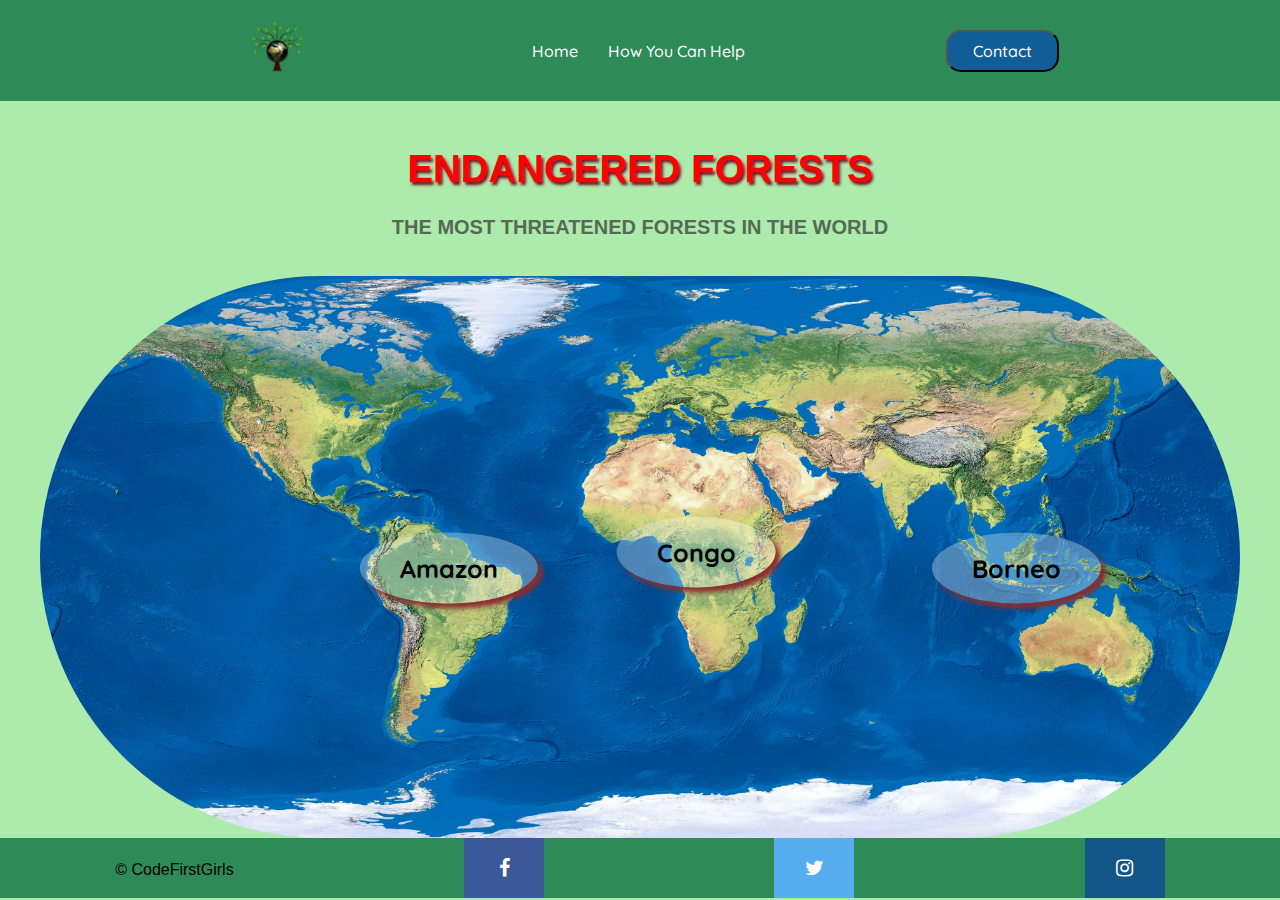
<file: index.html>
<!DOCTYPE html>
<html lang="en">
  <link rel="stylesheet" href="https://cdnjs.cloudflare.com/ajax/libs/font-awesome/4.7.0/css/font-awesome.min.css">

  <head>
    <link rel="preconnect" href="https://fonts.gstatic.com">
<link href="https://fonts.googleapis.com/css2?family=Quicksand:wght@500&display=swap'" rel="stylesheet">
    <link rel="stylesheet" href="main.css">
    <meta name="viewport" content="width=device-width, initial-scale=1.0">
  </head>

  <body class="body">
    
 <div class="topnav">
            <a href="index.html">
            <img class="logo" src="logo.png" alt="logo"></a>
            <nav>
                <ul class="nav-links">
                    <li><a href="https://angelasor.github.io/my-website/" class="middle">Home</a></li>
                    <li><a href="https://angelasor.github.io/my-website/howyoucanhelp.html" class="middle">How You Can Help</a></li>
                   
                </ul>
            </nav>
            <div class="cta" href="#"><button onclick="document.location='https://angelasor.github.io/my-website/contactpage.html'">Contact</button></div>
    
  </div>

    <header>
      <h1>ENDANGERED FORESTS</h1>
      <h2>THE MOST THREATENED FORESTS IN THE WORLD</h2>
    </header>
      
    <div class="image_container">
      
      <img src="map.jpg" class="image">
      
      <a class="btn btn1" href="https://angelasor.github.io/my-website/AmazonForest.html">Amazon</a>
      <a class="btn btn2" href="https://angelasor.github.io/my-website/Borneo.html">Borneo</a>
      <a class="btn btn3" href="https://angelasor.github.io/my-website/Congo.html">Congo</a>
      
          
  </div>


  

    <footer class="bottomnav">
      <p class="cfg">&#169; CodeFirstGirls</p>
      <a class="fa fa-facebook" href="https://www.facebook.com/"></a>
      <a class="fa fa-twitter" href="https://twitter.com/"></a>
      <a class="fa fa-instagram" href="https://www.instagram.com/"></a>
      
    <footer>
  </body>

</html>
</file>
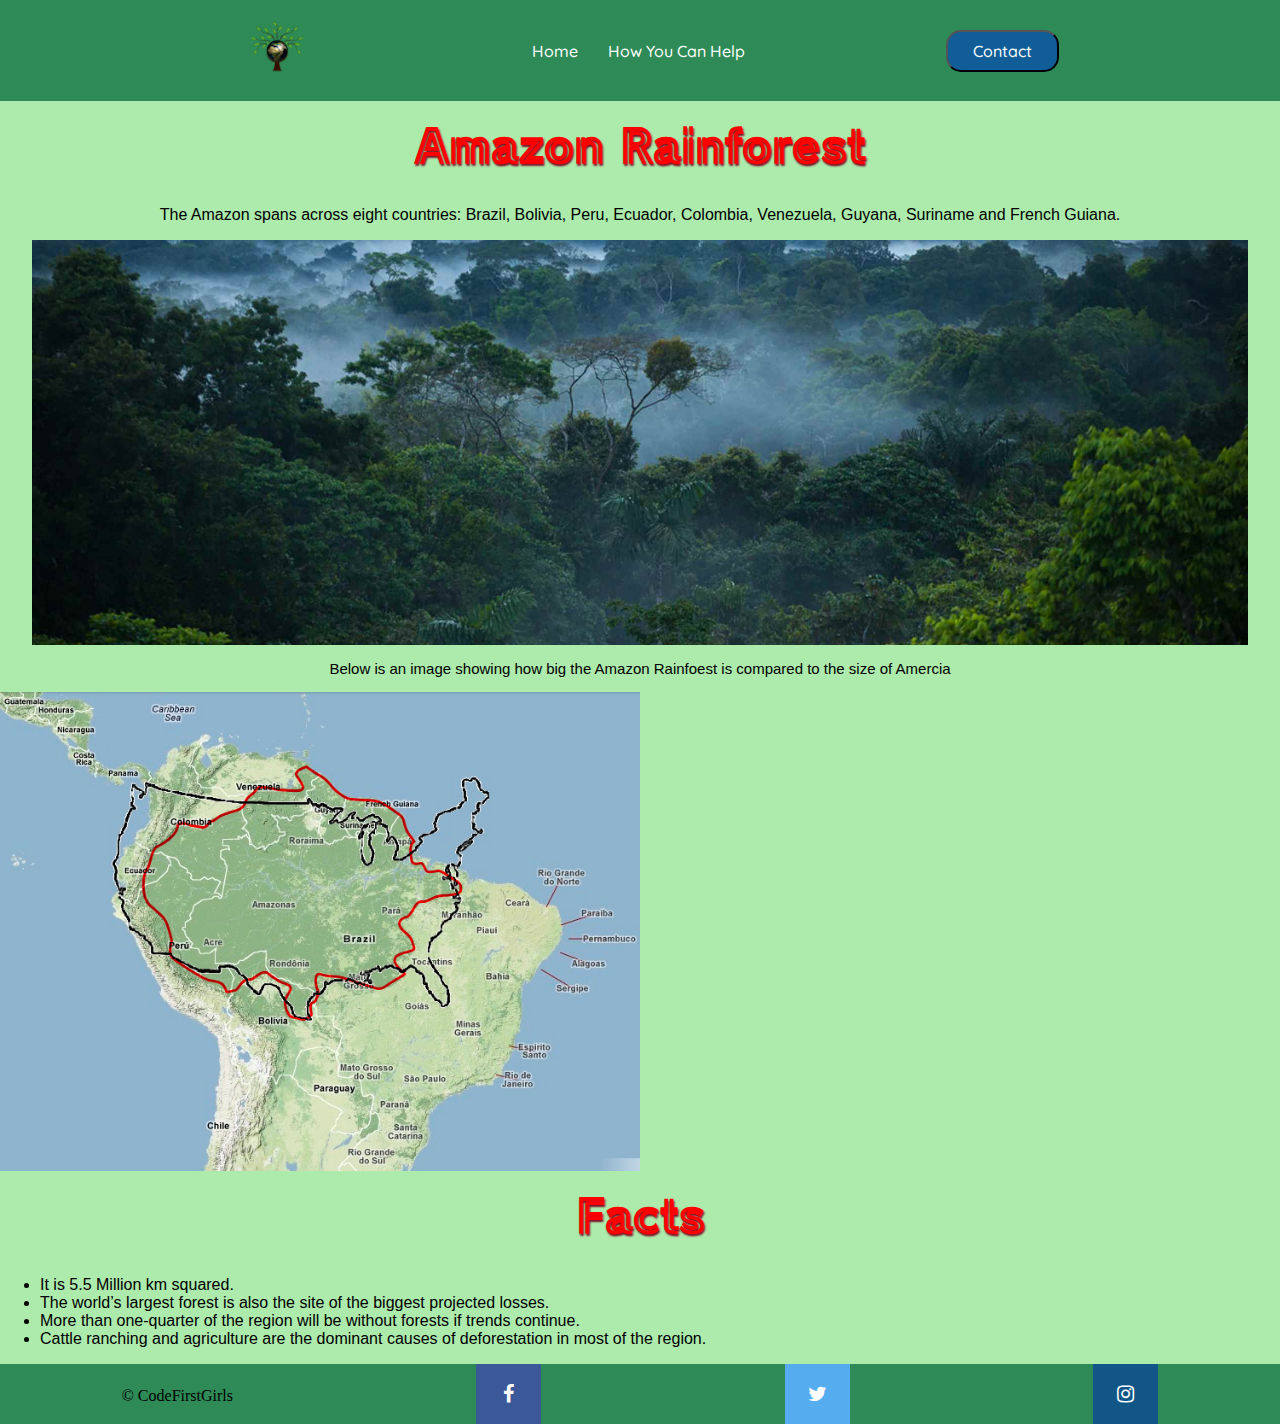
<file: AmazonForest.html>
<!DOCTYPE html>
<html>
  <head>
    <title>Amazon Rainforest</title>
     <link rel="stylesheet" href="https://cdnjs.cloudflare.com/ajax/libs/font-awesome/4.7.0/css/font-awesome.min.css">
    <link rel="stylesheet" href="Amazon-Main.CSS">
    <link rel="preconnect" href="https://fonts.gstatic.com">
    <link href="https://fonts.googleapis.com/css2?family=Train+One&display=swap" rel="stylesheet">  
  
  </head>

<body>

    <main>
      <header>
        <a href="index.html">
        <img class="logo" src="logo.png" alt="logo"></a>
        <nav>
            <ul class="nav-links">
                <li><a href="https://angelasor.github.io/my-website" class="middle">Home</a></li>
                <li><a href="https://angelasor.github.io/my-website/howyoucanhelp.html" class="middle">How You Can Help</a></li>
               
            </ul>
        </nav>
       <div class="cta" href="#"><button onclick="document.location='https://angelasor.github.io/my-website/contactpage.html'">Contact</button></div>
    </header>

      <article>
<h1>Amazon Rainforest</h1>
<div class="text">
<p>The Amazon spans across eight countries: Brazil, Bolivia, Peru, Ecuador, Colombia, Venezuela, Guyana, Suriname and French Guiana.</p>
<div class="gallery">
<img src="amazonrainforest.jpg" style="width:95%" alt="Amazon" class="center">
<div class="img-desc"> Below is an image showing how big the Amazon Rainfoest is compared to the size of Amercia</div>
</div>

<div class="container">
<img src="comparison.jpg"style="width:50%">
      </article>
      <article>
          <h1> Facts </h1>
      <ul>
      <div class="texttwo">
          <li>It is 5.5 Million km squared.</li>
          <li>The world’s largest forest is also the site of the biggest projected losses. </li>
          <li>More than one-quarter of the region will be without forests if trends continue.</li>
          <li> Cattle ranching and agriculture are the dominant causes of deforestation in most of the region.</li>
        </div>    
      </ul>
      </article>
</div>      
    </main>

    <footer class="bottomnav">
      <p class="cfg">&#169; CodeFirstGirls</p>
      <a class="fa fa-facebook" href="https://www.facebook.com/"></a>
      <a class="fa fa-twitter" href="https://twitter.com/"></a>
      <a class="fa fa-instagram" href="https://www.instagram.com/"></a>
    <footer
  </body>
</html>
</file>
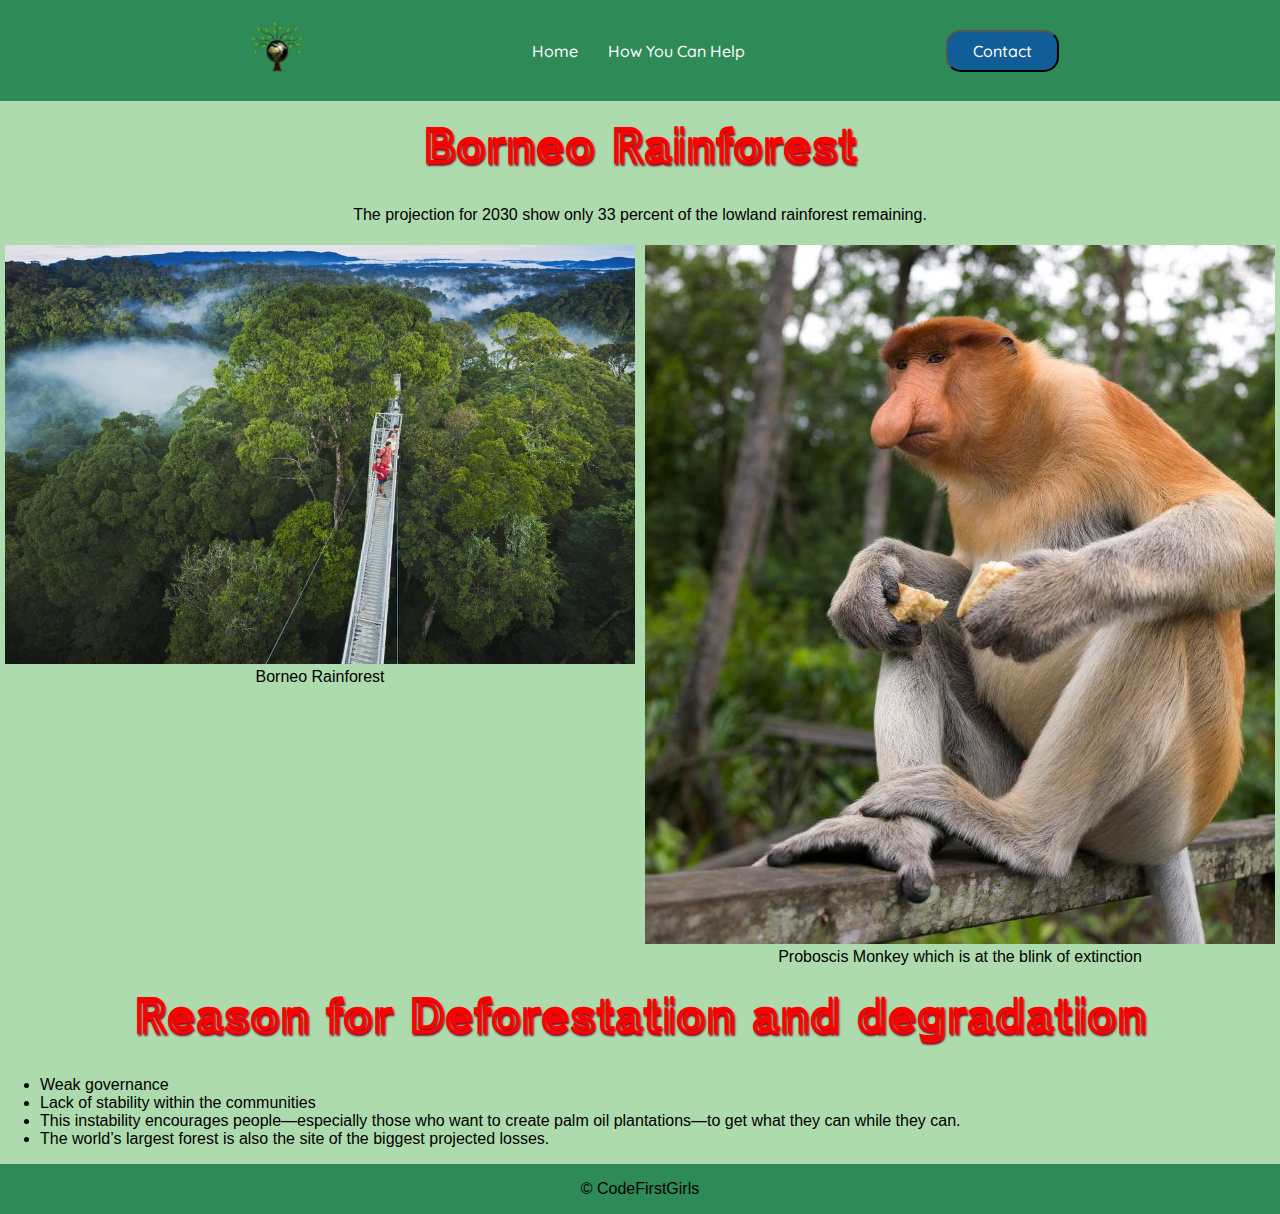
<file: Borneo.html>
<!DOCTYPE html>
<html>
  <head>
    <title>Borneo Rainforest</title>
    <link rel="stylesheet" href="Borneo-Main.CSS">
    <link rel="preconnect" href="https://fonts.gstatic.com">
    <link href="https://fonts.googleapis.com/css2?family=Train+One&display=swap" rel="stylesheet">  
  
  </head>

<body>

    <main>
      <header>
        <a href="index.html">
        <img class="logo" src="logo.png" alt="logo"></a>
        <nav>
            <ul class="nav-links">
                <li><a href="https://angelasor.github.io/my-website/" class="middle">Home</a></li>
                <li><a href="https://angelasor.github.io/my-website/howyoucanhelp.html" class="middle">How You Can Help</a></li>
                
            </ul>
        </nav>
        <div class="cta" href="#"><button onclick="document.location='https://angelasor.github.io/my-website/contactpage.html'">Contact</button></div>
    </header>

<h1>Borneo Rainforest</h1>
    <div class="text">
    <p> The projection for 2030 show only 33 percent of the lowland rainforest remaining.</p>


 
    <div class="row">
        <div class="column">
          <img src="Borneo.jpg" alt="borneo" style="width:100%">
         </a> 
        <div class="img-desc">Borneo Rainforest</div>  
    </div>
    
    <div class="column">
          <img src="monkey.jpeg" alt="monkey" style="width:100%">
        </a>  
        <div class="img-desc">Proboscis Monkey which is at the blink of extinction</div>   
      </div>
    </div> 
    

    <article>
        <div class="facts">   
            <h1> Reason for Deforestation and degradation</h1>
        <ul>
          <div class="texttwo">
            <li>Weak governance </li>
            <li>Lack of stability within the communities
            <li>This instability encourages people—especially those who want to create palm oil plantations—to get what they can while they can. </li>
            <li>The world’s largest forest is also the site of the biggest projected losses.</li>
        </ul>
        </div>
        <footer class="bottomnav">
            <p class="cfg">&#169; CodeFirstGirls</p>
            
          <footer>
      
           </body>
      </html>
</file>
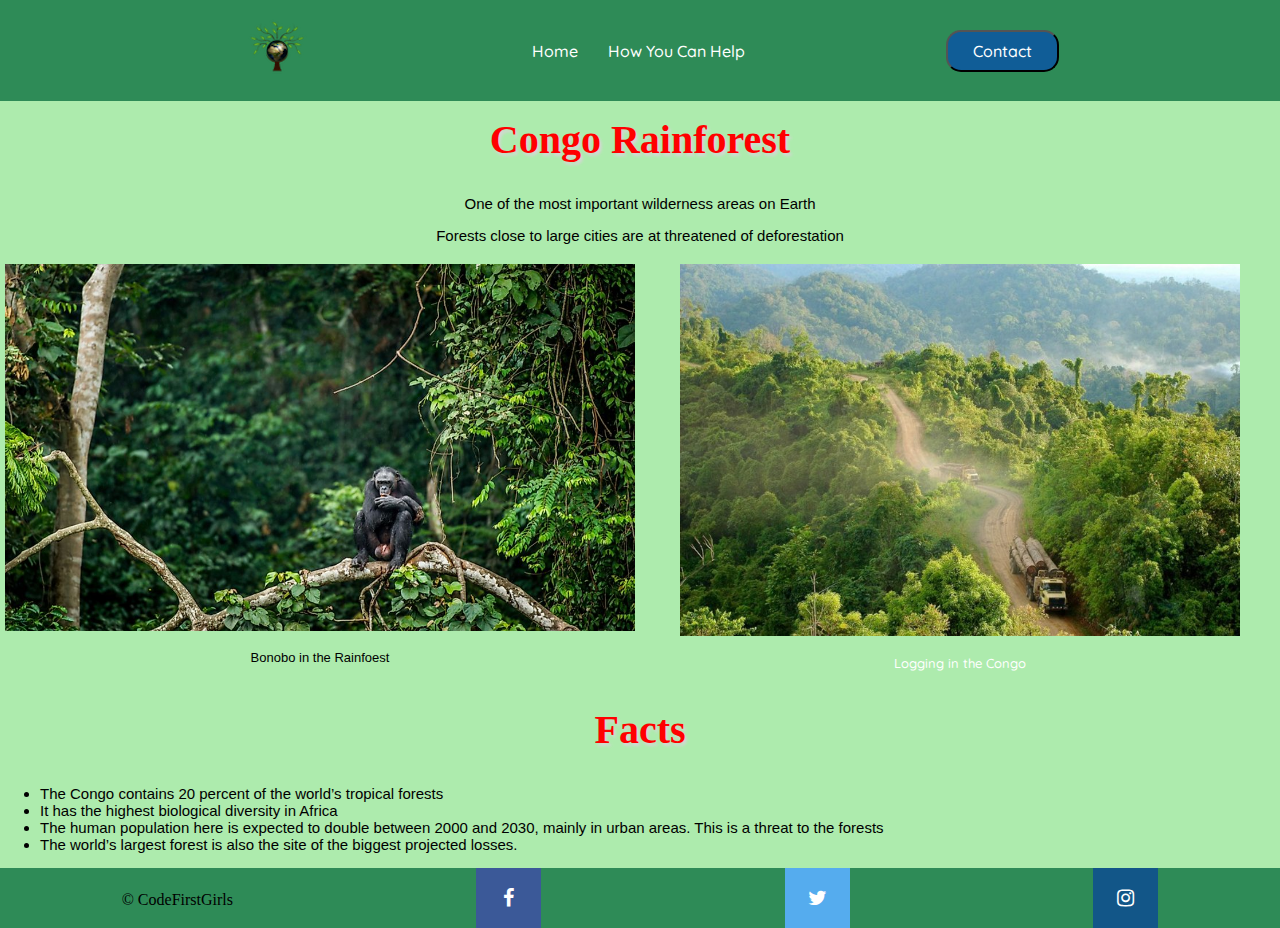
<file: Congo.html>
<!DOCTYPE html>
<html>
  <head>
    <title>Congo Rainforest</title>
     <link rel="stylesheet" href="https://cdnjs.cloudflare.com/ajax/libs/font-awesome/4.7.0/css/font-awesome.min.css">
    <link ref="stylesheet" href="Congo-Main.CSS"
    <link href="https://fonts.googleapis.com/css2?family=Train+One&display=swap" rel="stylesheet">

  </head>

<body>

    <main>
        <header>
            <a href="index.html">
            <img class="logo" src="logo.png" alt="logo"></a>
            <nav>
                <ul class="nav-links">
                    <li><a href="https://angelasor.github.io/my-website/" class="middle">Home</a></li>
                    <li><a href="https://angelasor.github.io/my-website/howyoucanhelp.html" class="middle">How You Can Help</a></li>
                   
                </ul>
            </nav>
            <div class="cta" href="#"><button onclick="document.location='https://angelasor.github.io/my-website/contactpage.html'">Contact</button></div>
        </header>

      <article>
<h1>Congo Rainforest</h1>
<div class="text">
<p> One of the most important wilderness areas on Earth </p>
<p> Forests close to large cities are at threatened of deforestation </p>

<!-- <div class="gallery">
   <a herf="#" target= "blank"> 
<img src="bonobo-congo-rainforest.jpeg"style="width:90"alt="Congo" >
    </a> 
    <div class="img-desc">Bonobo in the Rainfoest</div>
</div>   

<div class="gallery">
    <a herf="#" target="blank"> 
        <img src="Congo-Basin-Logging.jpeg"style="width:90%" alt="congo2" >
    </a>
    <div class="img-desc">Logging in the Congo</div>
</div> -->

<div class="gallery">
<a herf="#" target= "blank"> 
<div class="row">
    <div class="column">
      <img src="bonobo-congo-rainforest.jpeg" alt="Congo" style="width:100%">
     </a> 
    <div class="img-desc">Bonobo in the Rainfoest</div>  
</div>

    <div class="column">
<a herf="#" target= "blank">  
      <img src="Congo-Basin-Logging.jpeg" alt="congo2" style="width:89%">
      <div class="img-desc">Logging in the Congo</div>   
    </a>  
    </div>
  </div>
</div> 






<article>
<div class="facts">   
    <h1> Facts </h1>
<ul>
  <div class="texttwo">
    <li>The Congo contains 20 percent of the world’s tropical forests </li>
    <li>It has the highest biological diversity in Africa </li> 
    <li> The human population here is expected to double between 2000 and 2030, mainly in urban areas. This is a threat to the forests </li>
    <li>The world’s largest forest is also the site of the biggest projected losses.</li>
</ul>
</div>
</article>


      </article>
     
    </main>

      <footer class="bottomnav">
      <p class="cfg">&#169; CodeFirstGirls</p>
      <a class="fa fa-facebook" href="https://www.facebook.com/"></a>
      <a class="fa fa-twitter" href="https://twitter.com/"></a>
      <a class="fa fa-instagram" href="https://www.instagram.com/"></a>
     
    <footer>
  </body>
</html>
</file>
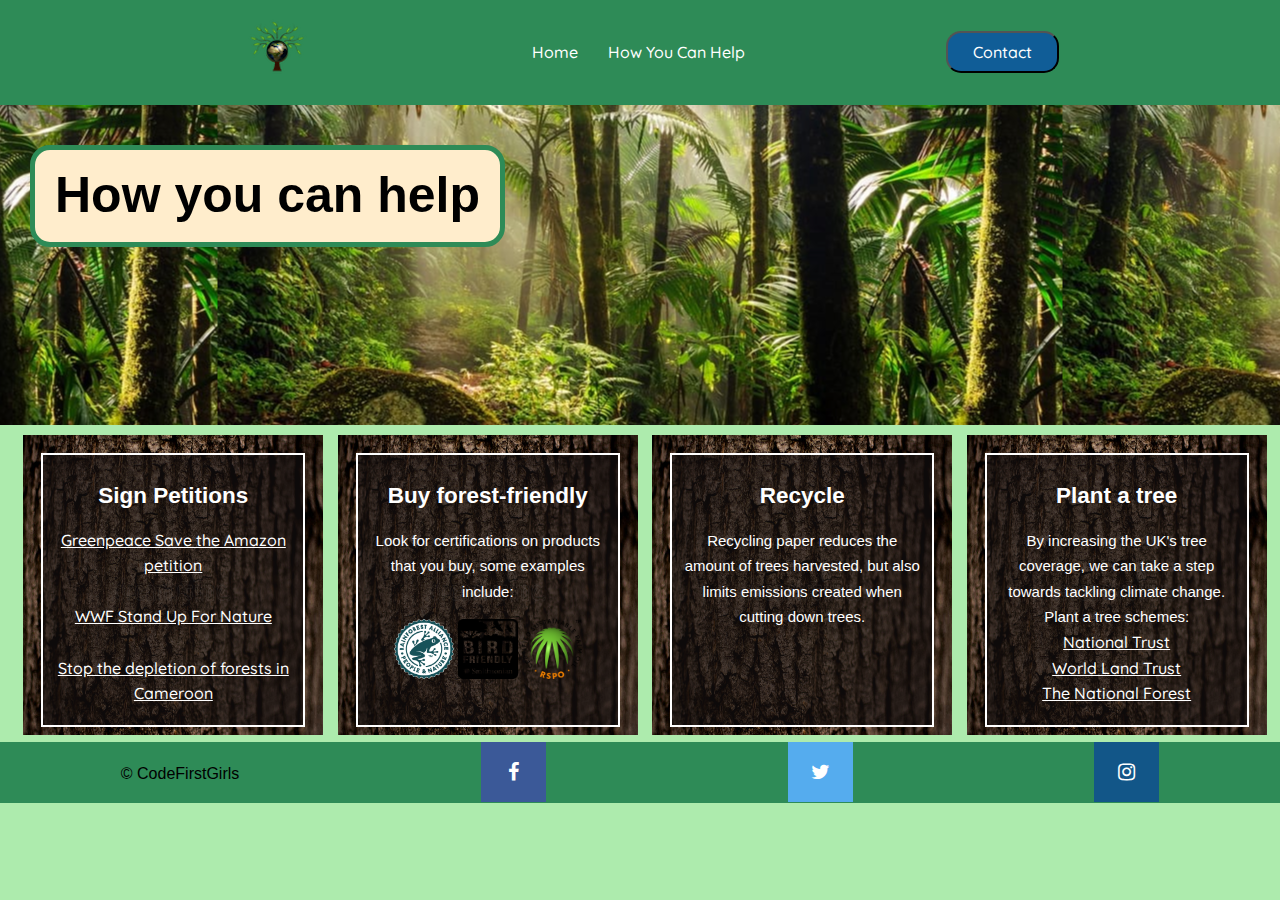
<file: howyoucanhelp.html>
<!DOCTYPE html>
<html lang="en">
<head>
    <meta charset="UTF-8">
    <link rel="stylesheet" href="how_you_can_help.css">
    <link rel="stylesheet" href="https://cdnjs.cloudflare.com/ajax/libs/font-awesome/4.7.0/css/font-awesome.min.css">
    <title>How you can help</title>
      
</head>
<body>
    <header>
        <a href="index.html">
            <img class="logo" src="logo.png" alt="logo"></a>
            <nav>
                <ul class="nav-links">
                    <li><a href="https://angelasor.github.io/my-website/" class="middle">Home</a></li>
                    <li><a href="#" class="middle">How You Can Help</a></li>
                    
                </ul>
        </nav>
        <div class="cta" href="#"><button onclick="document.location='https://angelasor.github.io/my-website/contactpage.html'">Contact</button></div>
    </header>

    <section id="bannerimage">
        <div class="text-box">
            <h1>How you can help</h1>
        </div>
    </section>

    <div class="container">
        <img src="bark.jpeg" alt="Petition" width="300px" height="300px">
        <div class="boxes"><h2>Sign Petitions</h2>
        <a href="https://act.greenpeace.org/page/44550/petition/1?locale=en-NZ" target="_blank">Greenpeace Save the Amazon petition</a><br><br>
        <a href="https://www.wwf.org.uk/stand-up-for-nature" target="_blank">WWF Stand Up For Nature</a><br><br>
        <a href="https://www.rainforest-rescue.org/petitions/1199/stop-the-depletion-of-forests-in-cameroon" target="_blank">Stop the depletion of forests in Cameroon</a>
        </div>
    </div>
    <div class="container">
        <img src="bark.jpeg" alt="Petition" width="300px" height="300px">
        <div class="boxes"><h2>Buy forest-friendly</h2>
        <p>
            Look for certifications on products that you buy, some examples include:      
        </p>
        <a href="https://www.rainforest-alliance.org/" target=”_blank”><img src="Rainforest-alliance-seal.jpeg" width="60px" height="60px"></a>
        <a href="https://nationalzoo.si.edu/migratory-birds/bird-friendly-coffee" target=”_blank”><img src="bird-friendly.jpeg" width="60px" height="60px"></a>
        <a href="https://rspo.org/" target=”_blank”><img src="rspo.jpeg" width="60px" height="60px"></a><br><br>
        </div>
    </div>
    <div class="container">
        <img src="bark.jpeg" alt="Petition" width="300px" height="300px">
        <div class="boxes"><h2>Recycle</h2>
            <p>
                Recycling paper reduces the amount of trees harvested, but also limits emissions created when cutting down trees.
            </p>
        </div>
    </div>
    <div class="container">
        <img src="bark.jpeg" alt="Petition" width="300px" height="300px">
        <div class="boxes"><h2>Plant a tree</h2>
        <p>
            By increasing the UK's tree coverage, we can take a step towards tackling climate change. Plant a tree schemes: <br>
            <a href="https://www.nationaltrust.org.uk/features/plant-a-tree" target="_blank">National Trust</a><br>
            <a href="https://www.worldlandtrust.org/appeals/plant-a-tree/" target="_blank">World Land Trust</a><br>
            <a href="https://www.nationalforest.org/get-involved/plant-a-tree" target="_blank">The National Forest</a><br>
        </p>
        </div>
    </div>

     <footer class="bottomnav">
      <p class="cfg">&#169; CodeFirstGirls</p>
      <a class="fa fa-facebook" href="https://www.facebook.com/"></a>
      <a class="fa fa-twitter" href="https://twitter.com/"></a>
      <a class="fa fa-instagram" href="https://www.instagram.com/"></a>
      
    <footer>

    

</body>
</html>
</file>
<file: main.css>
@import url('https://fonts.googleapis.com/css2?family=Quicksand:wght@500&display=swap');

.body{
    background-color:#adebad;
    display: flex;
    flex-direction: column;
    font-family: sans-serif;
    margin: 0px;
   
    
}

/*==top nav ========*/

.topnav li, a, button {
    font-family: "Quicksand", sans-serif;
    font-weight: 500;
    font-size: 16px;
    color: white;
    text-decoration: none;
}
.topnav {
    display: flex;
    flex-direction: row;
    justify-content: space-around;
    align-items: center;
    padding: 10px 10%;
    background-color: seagreen;
    flex-wrap: wrap;
}
.logo {
    cursor: pointer;
}
.nav-links {
    list-style: none;
    display: flex;
    flex-wrap: nowrap;
    padding-left: 0;
}

.nav-links li::after {
    top: 65%;
    height: 2px;
    width: 90%;
    left: 5%;
    background-color: rgba(255, 255, 255, 0.5);
  }

.nav-links li {
    padding: 0px 15px;
    text-align: center;
}
/* .nav-links li a:hover {
    color: rgb(219, 32, 32);
} */

a.middle{
    position: relative;
}

a.middle:before {
  content: "";
  position: absolute;
  width: 100%;
  height: 2px;
  bottom: 0;
  left: 0;
  background-color: #FFF;
  visibility: hidden;
  transform: scaleX(0);
  transition: all 0.3s ease-in-out;
}

a.middle:hover:before {
    visibility: visible;
    transform: scaleX(1);
  }

button {
    background-color:rgb(16, 93, 151);
    border-radius: 15px;
    cursor: pointer;
    padding: 9px 25px;
}

button:hover {
   background-color: rgb(5, 145, 175);
   transition: background-color 0.7s ease;
}




topnav{
    background-color: seagreen;
    opacity: 1;
    display: flex;
    align-items: baseline;
    align-content: center;
    text-align: center;
    font-size: 20px;
    position: fixed;
    display: flex;
    top: 0;
    width: 100%;
}
.links:hover{
    color: rgba(128, 231, 174, 0.816);
}
.links{
    display: inline-block;
    margin-left: auto;
    margin-right: auto;
    padding-left: 10px;
    padding-right: 10px;
    color: white;
    padding: 20px;

}
.search{
    width: 200px;
    padding: 10px 5px;
    border:1px solid #eaeaea;
    outline:none;
    border-radius: 15px;
    margin-left: auto;
    margin-right: auto;
    box-shadow: 5px 5px 5px rgb(107, 106, 106);

}
header{
    display: block;
    align-content: center;
    text-align: center;
    color: red;
    padding: 10px;
    margin-top: 10px;
    font-size: larger;
    text-shadow: 2px 3px 3px rgb(124, 10, 33);
    
   
    
}
h2{
    font-size: 20px;
    color:  rgb(85, 105, 85);
    text-shadow: none
  
}

.image_container{
    position: relative;
    width: 100%;
    max-width: 1200px;
    height: auto;
    margin-top: 10px;
   
    margin-left: auto;
    margin-right: auto;
    
}
.image{
    display: block;
    margin-left: auto;
    margin-right: auto;
    width: 100%;
    height: auto;
    border-radius: 1000px
    
}
.btn{
    position: absolute;
    text-decoration: none;
   
    box-shadow: 5px 5px 5px rgb(138, 45, 45);
    background-color: rgba(255, 255, 255, 0.3);

    color: black;
    font-size: 25px;
    font-weight: bold;

    padding: 12px 24px;
    border: none;
    cursor: pointer;
    border-radius: 50%;
    text-align: center;
    padding: 20px 40px;
}


.image_container a{
    text-shadow: none;
}
.bottomnav a{
    text-shadow: 2px 2px red;
}


.btn:hover{
    
    background-color: rgba(255, 255, 255, 0.5);
  
}
.btn:active {
    font-size: 35px;
}
.btn:focus { outline: none; 
}
.btn1{
    top: 52%;
    left: 40%;
    transform: translate(-90%, -50%);
    -ms-transform: translate(-50%, -50%);
}

.btn2{
    top: 52%;
    left: 87%;
    transform: translate(-90%, -50%);
    -ms-transform: translate(-50%, -50%);

}

.btn3{
    top: 49%;
    left: 56%;
    transform: translate(-60%, -50%);
    -ms-transform: translate(-50%, -50%);

}




.bottomnav{
    
    background-color: seagreen;
    opacity: 1;
    bottom: 0;
position: static;
    width: 100%;
    align-items: baseline;
    align-content: center;
    text-align: center;
    font-size: 20px;
    display: flex;

    
    
}

.fa {
    padding: 20px;
    font-size: 20px;
    width: 40px;
    text-align: center;
    text-decoration: none;
    display: inline-block;
    margin-left: auto;
    margin-right: auto;
    padding-left: 10px;
    padding-right: 10px;
   
    padding: 20px;
  }
  .fa:hover {
    opacity: 0.7;
  }
  .fa-facebook {
    background: #3B5998;
    color: white;
  }

  .fa-twitter {
    background: #55ACEE;
    color: white;
  }
  .fa-instagram{
    background: #125688;
    color: white;
  }
  .bottomnav a{
    text-shadow: none;
}



/*==========*/
.cfg{
    margin-left: 20px;
    margin-left: auto;
    margin-right: auto;
    font-size: 16px;
}  

/*mobile sizes ===============================================================================================================================================================================================*/
/*mobile sizes ===============================================================================================================================================================================================*/

@media (max-width: 800px){

   
.image_container{
    position: relative;
    width: 100%;
    height: auto;
    margin: auto;
    
    
}
.image{
    display: block;
    margin-left: auto;
    margin-right: auto;
    width: 100%;
    height: auto;
    border-radius: 1000px
    
}
.btn{
    position: absolute;
    text-decoration: none;
   
    box-shadow: 5px 5px 5px rgb(138, 45, 45);
    background-color: rgba(255, 255, 255, 0.3);

    color: black;
    font-size: 23px;
    font-weight: bold;

    padding: 10px 10px;
    border: none;
    cursor: pointer;
    border-radius: 50%;
    text-align: center;
  
}
.btn:hover{
    
    background-color: rgba(255, 255, 255, 0.5);
  
}
.btn:active {
    font-size: 35px;
}
.btn:focus { outline: none; 
}
.btn1{
    top: 54%;
    left: 40%;
    transform: translate(-90%, -50%);
    -ms-transform: translate(-50%, -50%);
}

.btn2{
    top: 50%;
    left: 87%;
    transform: translate(-90%, -50%);
    -ms-transform: translate(-50%, -50%);

}

.btn3{
    top: 50%;
    left: 56%;
    transform: translate(-60%, -50%);
    -ms-transform: translate(-50%, -50%);

}



bottomnav{
   
    background-color: seagreen;
    opacity: 1;
    bottom: 0;
position:fixed;
    width: 100%;
    align-items: baseline;
    align-content: center;
    text-align: center;
    font-size: 20px;
    display: flex;
    height: 30px;

    
    
}



.fa {
    padding: 20px;
    font-size: 15px;
    width: 25px;
    text-align: center;
    text-decoration: none;
    display: inline-block;
    margin-left: auto;
    margin-right: auto;
    padding-left: 5px;
    padding-right: 5px;
   
    padding: 7px;
  }

    
    .cfg{
    margin-left: 20px;
    margin-left: auto;
    margin-right: auto;
     font-size: 10px;
        
}

        
}
</file>
<file: Amazon-Main.CSS>
@import url('https://fonts.googleapis.com/css2?family=Quicksand:wght@500&display=swap');

body{
    background-color:#adebad;
    display: flex;
    flex-direction: column;
    margin: 0px;
}


header li, a, button {
    font-family: "Quicksand", sans-serif;
    font-weight: 500;
    font-size: 16px;
    color: white;
    text-decoration: none;
}
header {
    display: flex;
    flex-direction: row;
    justify-content: space-around;
    align-items: center;
    padding: 10px 10%;
    background-color: seagreen;
    flex-wrap: wrap;
}
.logo {
    cursor: pointer;
}
.nav-links {
    list-style: none;
    display: flex;
    flex-wrap: nowrap;
    padding-left: 0;
}
.nav-links li {
    padding: 0px 15px;
    text-align: center;
}
/* .nav-links li a:hover {
    color: rgb(219, 32, 32);
} */

a.middle
{
    position: relative;
}

a.middle:before {
  content: "";
  position: absolute;
  width: 100%;
  height: 2px;
  bottom: 0;
  left: 0;
  background-color: #FFF;
  visibility: hidden;
  transform: scaleX(0);
  transition: all 0.3s ease-in-out;
}

a.middle:hover:before {
    visibility: visible;
    transform: scaleX(1);
  }

button {
    padding: 9px 25px;
    background-color:rgb(16, 93, 151);
    border-radius: 15px;
    cursor: pointer;
}
button:hover {
    background-color: rgb(5, 145, 175);
    transition: background-color 0.7s ease;

}





h1{
    display: block;
    align-content: center;
    text-align: center;
    color: red;
    padding: 0px;
    margin-top: 10px;
    font-size: 45px;
    text-shadow: 1px 2px 2px rgb(124, 10, 33);
    font-family: 'Train One', cursive;
}

.gallery:hover {
    border: solid 3px whitesmoke;
}

.img-desc {
    padding: 15px;
    text-align: center;
    font-size: 15px;
}

.center {
    display: block;
    margin-left: auto;
    margin-right: auto;
    width: 25%;
    padding: 0%;
  } 

.container{
    display: flex;
    flex-direction: row; row-reverse; column; column-reverse;
}

.text{
    text-align: center;
    font-family: 'Lucida Sans', 'Lucida Sans Regular', 'Lucida Grande', 'Lucida Sans Unicode', Geneva, Verdana, sans-serif;
}
.texttwo{
    text-align: left;
    font-family: 'Lucida Sans', 'Lucida Sans Regular', 'Lucida Grande', 'Lucida Sans Unicode', Geneva, Verdana, sans-serif;

}


.fa {
   
    font-size: 20px;
    width: 25px;
    height: auto;
    text-align: center;
    text-decoration: none;
    display: inline-block;
    margin-left: auto;
    margin-right: auto;
    padding-left: 10px;
    padding-right: 10px;
   
    padding: 20px;
  }
  .fa:hover {
    opacity: 0.7;
  }
  .fa-facebook {
    background: #3B5998;
    color: white;
  }

  .fa-twitter {
    background: #55ACEE;
    color: white;
  }
  .fa-instagram{
    background: #125688;
    color: white;
  }
  .bottomnav a{
    text-shadow: none;
}
.bottomnav{
    
    background-color: seagreen;
    opacity: 1;
    bottom: 0;
position:static;
    width: 100%;
    align-items: baseline;
    align-content: center;
    text-align: center;
    font-size: 20px;
    display: flex;
    
}


.cfg{
    margin-left: 20px;
    margin-left: auto;
    margin-right: auto;
    font-size: 16px;
}
</file>
<file: Borneo-Main.CSS>
@import url('https://fonts.googleapis.com/css2?family=Quicksand:wght@500&display=swap');

body{
    background-color:#aedbad;
    display: flex;
    flex-direction: column;
    margin: 0px;
 
}


header li, a, button {
    font-family: "Quicksand", sans-serif;
    font-weight: 500;
    font-size: 16px;
    color: white;
    text-decoration: none;
}
header {
    display: flex;
    flex-direction: row;
    justify-content: space-around;
    align-items: center;
    padding: 10px 10%;
    background-color: seagreen;
    flex-wrap: wrap;
}
.logo {
    cursor: pointer;
}
.nav-links {
    list-style: none;
    display: flex;
    flex-wrap: nowrap;
    padding-left: 0;
}
.nav-links li {
    padding: 0px 15px;
    text-align: center;
}
/* .nav-links li a:hover {
    color: rgb(219, 32, 32);
} */

a.middle
{
    position: relative;
}

a.middle:before {
  content: "";
  position: absolute;
  width: 100%;
  height: 2px;
  bottom: 0;
  left: 0;
  background-color: #FFF;
  visibility: hidden;
  transform: scaleX(0);
  transition: all 0.3s ease-in-out;
}

a.middle:hover:before {
    visibility: visible;
    transform: scaleX(1);
  }

button {
    padding: 9px 25px;
    background-color:rgb(16, 93, 151);
    border-radius: 15px;
    cursor: pointer;
}
button:hover {
    background-color: rgb(5, 145, 175);
    transition: background-color 0.7s ease;

}



h1{
    display: block;
    align-content: center;
    text-align: center;
    color: red;
    padding: 0px;
    margin-top: 10px;
    font-size: 45px;
    text-shadow: 1px 2px 2px rgb(124, 10, 33);
    font-family: 'Train One', cursive;
}

.row {
    display: flex;
}
  
  .column {
    flex: 50%;
    padding: 5px;
}


.text{
    text-align: center;
    font-family: 'Lucida Sans', 'Lucida Sans Regular', 'Lucida Grande', 'Lucida Sans Unicode', Geneva, Verdana, sans-serif;
}
.texttwo{
    text-align: left;
    font-family: 'Lucida Sans', 'Lucida Sans Regular', 'Lucida Grande', 'Lucida Sans Unicode', Geneva, Verdana, sans-serif;

}
/*footer */
.cfg{
    
    margin-left: auto;
    margin-right: auto;
    
    font-size: 16px;
}
.bottomnav{
    
    background-color: seagreen;
    opacity: 1;
    bottom: 0;
    position: static;
    width: 100%;
    align-items: baseline;
    align-content: center;
    text-align: center;
    font-size: 20px;
    display: flex;
    
}

.fa {
   
    font-size: 20px;
    width: 25px;
    height: auto;
    text-align: center;
    text-decoration: none;
    display: inline-block;
    margin-left: auto;
    margin-right: auto;
    padding-left: 10px;
    padding-right: 10px;
   
    padding: 20px;
  }
  .fa:hover {
    opacity: 0.7;
  }
  .fa-facebook {
    background: #3B5998;
    color: white;
  }

  .fa-twitter {
    background: #55ACEE;
    color: white;
  }
  .fa-instagram{
    background: #125688;
    color: white;
  }
  .bottomnav a{
    text-shadow: none;
}
</file>
<file: how_you_can_help.css>
@import url('https://fonts.googleapis.com/css2?family=Quicksand:wght@500&display=swap');
body {
    margin: 0;
    padding: 0;
    background-color:#adebad;
    font-family: Arial, Helvetica, sans-serif;
    line-height: 1.6em;
    color: black;
    text-align: center;
}
header li, a, button {
    font-family: "Quicksand", sans-serif;
    font-weight: 500;
    font-size: 16px;
    color: white;
    text-decoration: none;
}
header {
    display: flex;
    flex-direction: row;
    justify-content: space-around;
    align-items: center;
    padding: 10px 10%;
    background-color: seagreen;
    flex-wrap: wrap;
}
.logo {
    cursor: pointer;
}
.nav-links {
    list-style: none;
    display: flex;
    flex-wrap: nowrap;
    padding-left: 0;
}
.nav-links li {
    padding: 0px 15px;
    text-align: center;
}
/* .nav-links li a:hover {
    color: rgb(219, 32, 32);
} */

a.middle
{
    position: relative;
}

a.middle:before {
  content: "";
  position: absolute;
  width: 100%;
  height: 2px;
  bottom: 0;
  left: 0;
  background-color: #FFF;
  visibility: hidden;
  transform: scaleX(0);
  transition: all 0.3s ease-in-out;
}

a.middle:hover:before {
    visibility: visible;
    transform: scaleX(1);
  }

button {
    padding: 9px 25px;
    background-color:rgb(16, 93, 151);
    border-radius: 15px;
    cursor: pointer;
}
button:hover {
    background-color: rgb(5, 145, 175);
    transition: background-color 0.7s ease;

}

#bannerimage {
    position: relative;
    width: 100%;
    background-image: url(Rainforestbanner.jpeg);
    height: 320px;
    background-position: center;
  }

.text-box {
    position: absolute;
    top: 40px;
    left: 30px;
    background-color: #ffedcc;
    color: black;
    font-family: Arial, Helvetica, sans-serif;
    font-size: 25px;
    padding-left: 20px;
    padding-right: 20px;
    border: seagreen solid 5px;
    border-radius: 20px;
  }

  .container {
    position: relative;
    display: inline-block;
    padding-left: 10px;
    padding-top: 10px;
}

.container:hover {
    position: relative;
    filter: brightness(100%) grayscale(0%);
}

.boxes {
    position: absolute;

    top: 10px;
    left: 10px;
    
    font-size: 15px;
    border: 0;
    box-shadow: 0 0 0 2px white;
    color: white;
    background-color:rgba(19, 14, 14, 0.685);
    font-family: Arial, Helvetica, sans-serif;
    margin: 20px;
    padding: 10px;
    text-align: center;
    vertical-align: middle;
    height: 250px;
}

.boxes a {
    text-decoration: underline;
}



/* footer */



.cfg{
    
    margin-left: auto;
    margin-right: auto;
    
    font-size: 16px;
}
.bottomnav{
    
    background-color: seagreen;
    opacity: 1;
    bottom: 0;
    position: static;
    width: 100%;
    align-items: baseline;
    align-content: center;
    text-align: center;
    font-size: 20px;
    display: flex;

    
    
}

.fa {
   
    font-size: 20px;
    width: 25px;
    height: auto;
    text-align: center;
    text-decoration: none;
    display: inline-block;
    margin-left: auto;
    margin-right: auto;
    padding-left: 10px;
    padding-right: 10px;
   
    padding: 20px;
  }
  .fa:hover {
    opacity: 0.7;
  }
  .fa-facebook {
    background: #3B5998;
    color: white;
  }

  .fa-twitter {
    background: #55ACEE;
    color: white;
  }
  .fa-instagram{
    background: #125688;
    color: white;
  }
  .bottomnav a{
    text-shadow: none;
}
</file>
